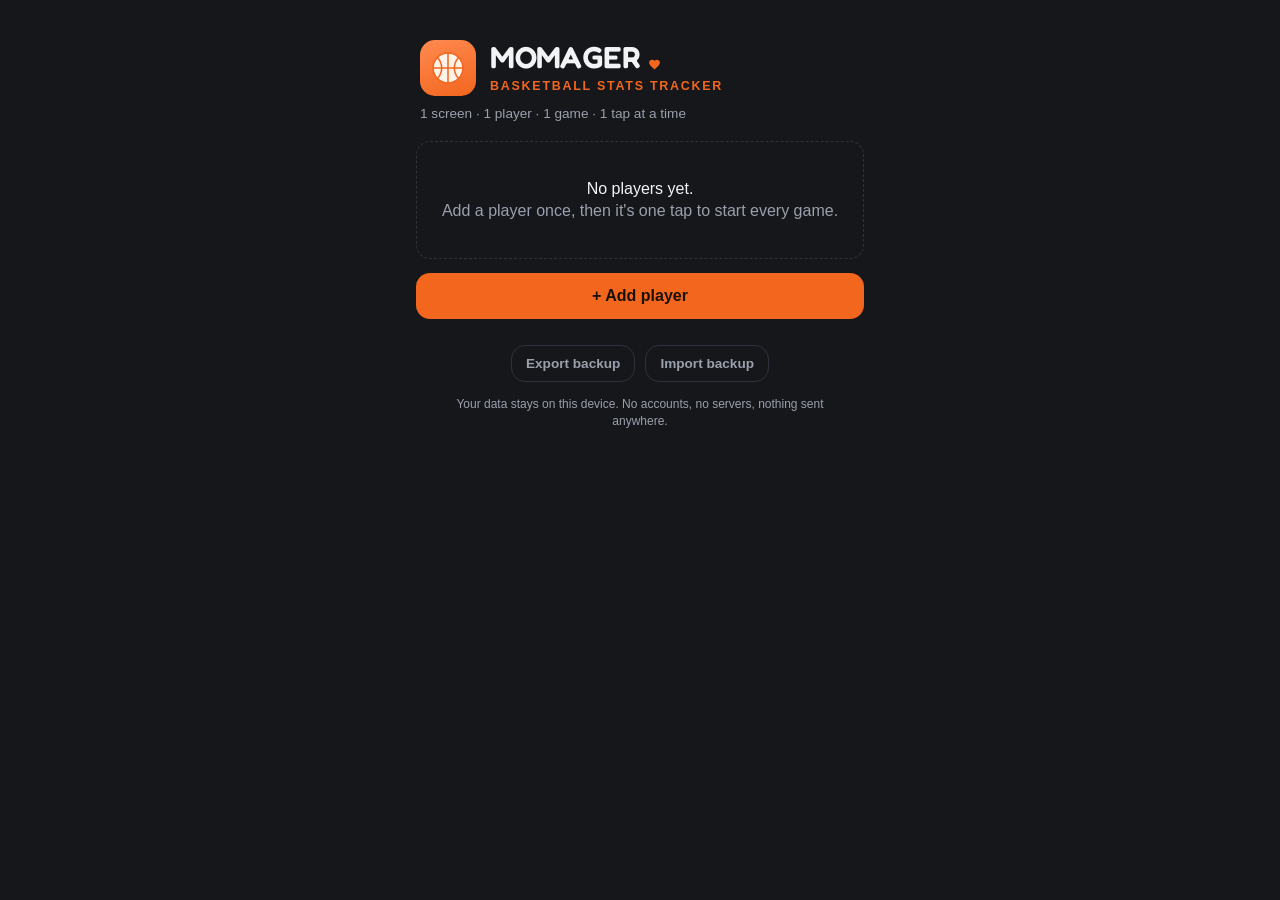
<file: basketball-stats/index.html>
<!DOCTYPE html>
<html lang="en-NZ">
<head>
  <meta charset="UTF-8">
  <meta name="viewport" content="width=device-width, initial-scale=1, viewport-fit=cover, user-scalable=no">
  <title>Momager: Basketball</title>
  <meta name="theme-color" content="#15171B">
  <link rel="manifest" href="manifest.json">
  <link rel="apple-touch-icon" href="icons/icon-192.png">
  <meta name="apple-mobile-web-app-capable" content="yes">
  <meta name="apple-mobile-web-app-status-bar-style" content="black-translucent">
  <meta name="apple-mobile-web-app-title" content="Momager">
  <link rel="preload" href="fonts/fredoka-latin.woff2" as="font" type="font/woff2" crossorigin>
  <link rel="stylesheet" href="theme.css">
  <link rel="stylesheet" href="styles.css">
</head>
<body>
  <main id="app"></main>
  <script src="stats-config.js"></script>
  <script src="storage.js"></script>
  <script src="share.js"></script>
  <script src="app.js"></script>
</body>
</html>
</file>
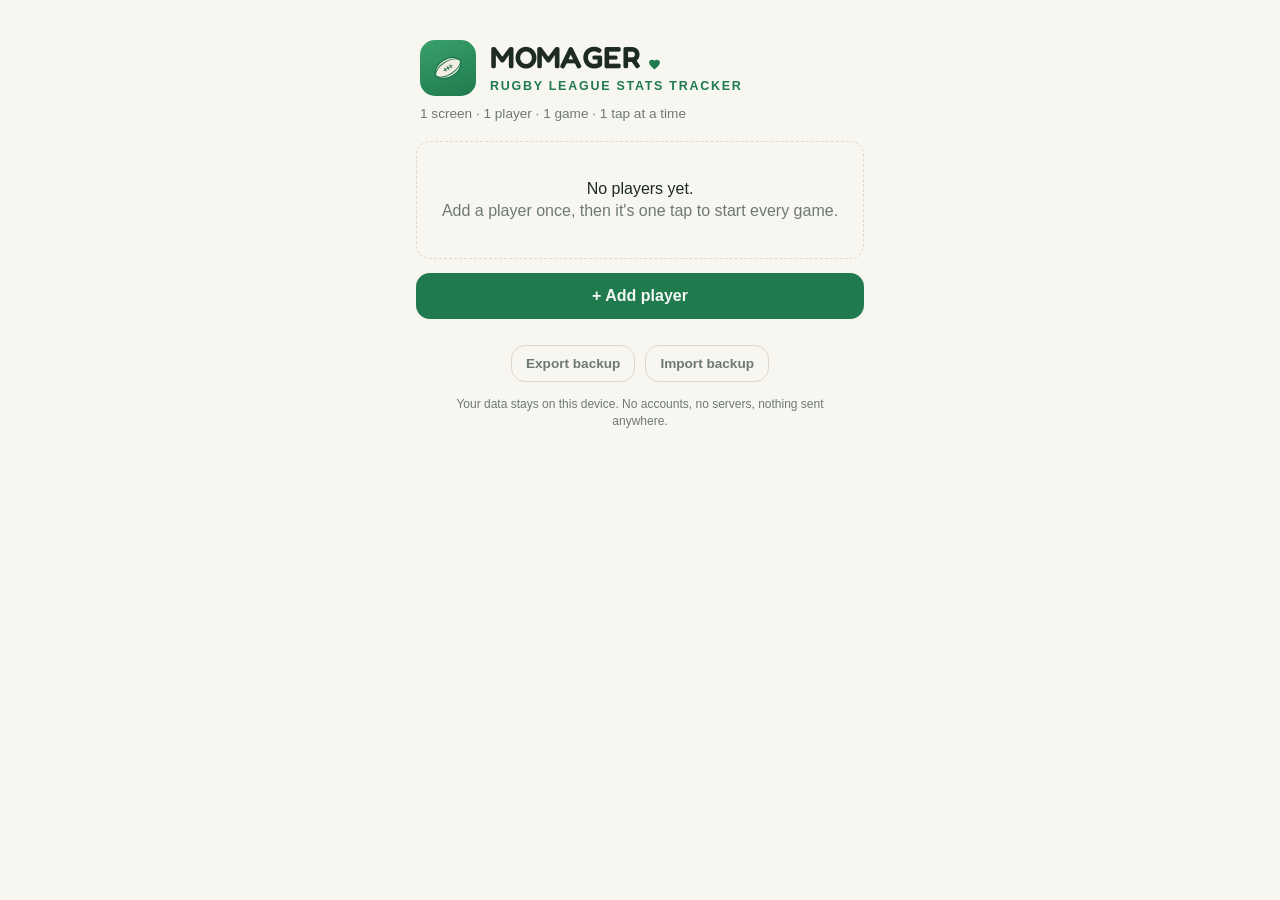
<file: rugbyleague-stats/index.html>
<!DOCTYPE html>
<html lang="en-NZ">
<head>
  <meta charset="UTF-8">
  <meta name="viewport" content="width=device-width, initial-scale=1, viewport-fit=cover, user-scalable=no">
  <title>Momager: Rugby League</title>
  <meta name="theme-color" content="#1B5E38">
  <link rel="manifest" href="manifest.json">
  <link rel="apple-touch-icon" href="icons/icon-192.png">
  <meta name="apple-mobile-web-app-capable" content="yes">
  <meta name="apple-mobile-web-app-status-bar-style" content="default">
  <meta name="apple-mobile-web-app-title" content="Momager">
  <link rel="preload" href="fonts/fredoka-latin.woff2" as="font" type="font/woff2" crossorigin>
  <link rel="stylesheet" href="theme.css">
  <link rel="stylesheet" href="styles.css">
</head>
<body>
  <main id="app"></main>
  <script src="stats-config.js"></script>
  <script src="storage.js"></script>
  <script src="share.js"></script>
  <script src="app.js"></script>
</body>
</html>
</file>
<file: basketball-stats/theme.css>
/* Basketball theme — indoor court at night: dark gym, scoreboard glow,
   hardwood orange. Numbers are the hero.
   Token names follow the Momager Design System (tokens/colors.css). */
:root {
  /* Base surfaces + text */
  --bg: #15171B;
  --panel: #1F2229;
  --panel-2: #262A33;
  --text: #F2F3F5;
  --muted: #9AA0AC;
  --border: #2E323C;

  /* Brand accent (matches app icon) */
  --accent: #F2661E;
  --accent-ink: #1A1005;
  --accent-bright: #FF8A50; /* app-icon / logo-tile gradient top stop */

  /* Stat semantics: made / miss / neutral / bad */
  --made: #2E9E5B;
  --made-ink: #EAF7EF;
  --miss: #3A3F4B;
  --miss-ink: #C8CDD8;
  --bad: #7A3038;
  --bad-ink: #F3D9DC;

  /* Scoreboard signature */
  --scoreboard-bg: #0C0E11;
  --scoreboard-glow: rgba(242, 102, 30, .45);
  --scoreboard-points: var(--accent);
  --scoreboard-text: var(--text);
  --scoreboard-muted: var(--muted);
  --scoreboard-chip-bg: var(--panel-2);
  --scoreboard-chip-text: var(--muted);
  --scoreboard-chip-strong: var(--text);

  /* Misc */
  --danger-text: #D96A6A;
  --radius: 14px;

  /* Share-image palette (mirrors page palette) */
  --share-bg: #15171B;
  --share-panel: #1F2229;
  --share-text: #F2F3F5;
  --share-muted: #9AA0AC;
}
</file>
<file: basketball-stats/styles.css>
/* Shared styles — identical in both apps; theme.css supplies the colours. */
/* Momager Design System: brand lockup header (Fredoka wordmark), tokenized
   scoreboard, stat semantics. UI body stays on the system stack (offline-first). */

/* Brand wordmark face — Fredoka, used for the MOMAGER wordmark ONLY */
@font-face {
  font-family: 'Fredoka';
  font-style: normal;
  font-weight: 300 700;
  font-display: swap;
  src: url("fonts/fredoka-latin.woff2") format('woff2');
  unicode-range: U+0000-00FF, U+0131, U+0152-0153, U+02BB-02BC, U+02C6, U+02DA, U+02DC, U+0304, U+0308, U+0329, U+2000-206F, U+20AC, U+2122, U+2191, U+2193, U+2212, U+2215, U+FEFF, U+FFFD;
}
@font-face {
  font-family: 'Fredoka';
  font-style: normal;
  font-weight: 300 700;
  font-display: swap;
  src: url("fonts/fredoka-latin-ext.woff2") format('woff2');
  unicode-range: U+0100-02BA, U+02BD-02C5, U+02C7-02CC, U+02CE-02D7, U+02DD-02FF, U+0304, U+0308, U+0329, U+1D00-1DBF, U+1E00-1E9F, U+1EF2-1EFF, U+2020, U+20A0-20AB, U+20AD-20C0, U+2113, U+2C60-2C7F, U+A720-A7FF;
}

* { margin: 0; padding: 0; box-sizing: border-box; -webkit-tap-highlight-color: transparent; }
html { font-size: 16px; }
body {
  background: var(--bg);
  color: var(--text);
  font-family: -apple-system, BlinkMacSystemFont, 'Segoe UI', Roboto, sans-serif;
  min-height: 100vh;
  padding: env(safe-area-inset-top) env(safe-area-inset-right) env(safe-area-inset-bottom) env(safe-area-inset-left);
  user-select: none;
  -webkit-user-select: none;
}
#app { max-width: 480px; margin: 0 auto; padding: 16px 16px 40px; }
input { user-select: text; -webkit-user-select: text; }

/* ---- Header: official Momager brand lockup ----
   Gradient tile (accent-bright → accent) + ball mark, Fredoka 600 wordmark,
   accent heart at the baseline, uppercase accent strapline. */
.app-header { padding: 24px 4px 20px; }
.brand-tile {
  width: 56px; height: 56px; border-radius: 15px; flex-shrink: 0;
  background: linear-gradient(160deg, var(--accent-bright), var(--accent));
  display: flex; align-items: center; justify-content: center;
}
.wordmark-row { display: flex; align-items: flex-end; gap: 7px; }
.app-header h1 {
  font-family: 'Fredoka', -apple-system, BlinkMacSystemFont, 'Segoe UI', Roboto, sans-serif;
  font-size: 1.9rem; font-weight: 600; letter-spacing: -0.01em; line-height: 1;
}
.brand-heart { width: 13px; height: 13px; margin-bottom: 2px; fill: var(--accent); flex-shrink: 0; }
.app-header .tagline { color: var(--muted); font-size: .85rem; margin-top: 10px; }
.app-header .sport-tag {
  display: inline-block; color: var(--accent); font-size: .78rem; font-weight: 800;
  text-transform: uppercase; letter-spacing: .14em; margin-top: 6px;
}
.app-header.slim { padding: 12px 4px 16px; }
.app-header.slim h2 { font-size: 1.35rem; font-weight: 800; margin-top: 10px; }
.section-title {
  font-size: .8rem; font-weight: 700; text-transform: uppercase; letter-spacing: .1em;
  color: var(--muted); margin: 26px 4px 10px;
}

/* ---- Buttons ---- */
.btn {
  display: block; border: none; border-radius: var(--radius);
  font: inherit; font-weight: 700; cursor: pointer;
  padding: 14px 18px; font-size: 1rem; color: var(--text);
  background: var(--panel-2); touch-action: manipulation;
}
.btn:active { transform: scale(.97); }
.btn:disabled { opacity: .4; }
.btn:focus-visible { outline: 3px solid var(--accent); outline-offset: 2px; }
.btn-primary { background: var(--accent); color: var(--accent-ink); }
.btn-secondary { background: var(--panel-2); }
.btn-ghost { background: transparent; color: var(--muted); border: 1px solid var(--border); }
.btn-danger-ghost { background: transparent; color: var(--danger-text); border: 1px solid var(--border); margin-top: 10px; }
.btn-block { width: 100%; margin-top: 14px; }
.btn-tall { padding: 20px; font-size: 1.15rem; }
.btn-back {
  background: transparent; color: var(--accent); padding: 6px 4px; font-size: .95rem;
  border: none; width: auto;
}
.row-2 { display: grid; grid-template-columns: 1fr 1fr; gap: 10px; margin-top: 12px; }
.footer-actions { display: flex; gap: 10px; justify-content: center; margin-top: 26px; }
.footer-actions .btn { font-size: .85rem; padding: 10px 14px; }
.privacy-note {
  text-align: center; color: var(--muted); font-size: .75rem;
  margin-top: 14px; padding: 0 12px; line-height: 1.4;
}

/* ---- Player / game cards ---- */
.card-list { display: flex; flex-direction: column; gap: 10px; }
.player-card, .game-card {
  display: flex; align-items: center; gap: 12px; width: 100%;
  background: var(--panel); border: 1px solid var(--border); border-radius: var(--radius);
  padding: 16px; color: var(--text); font: inherit; text-align: left; cursor: pointer;
}
.player-card:active, .game-card:active { transform: scale(.98); }
.player-name { font-weight: 800; font-size: 1.1rem; flex: 1; }
.player-team { color: var(--muted); font-size: .85rem; }
.player-games { color: var(--muted); font-size: .8rem; white-space: nowrap; }
.game-pts {
  font-family: ui-monospace, Menlo, monospace; font-weight: 800; font-size: 1.5rem;
  color: var(--accent); min-width: 58px;
}
.game-pts small { font-size: .6rem; color: var(--muted); display: block; letter-spacing: .08em; }
.game-meta { flex: 1; display: flex; flex-direction: column; gap: 2px; font-weight: 600; }
.game-result {
  font-weight: 800; border-radius: 8px; padding: 4px 10px; font-size: .9rem;
}
.game-result.big { font-size: 1.1rem; padding: 6px 14px; }
.r-W { background: var(--made); color: var(--made-ink); }
.r-L { background: var(--bad); color: var(--bad-ink); }
.r-D { background: var(--miss); color: var(--miss-ink); }

.empty { text-align: center; padding: 34px 20px; border: 1px dashed var(--border); border-radius: var(--radius); }
.empty p { margin: 4px 0; }
.muted { color: var(--muted); }

/* ---- Resume banner ---- */
.resume-banner {
  width: 100%; margin-bottom: 14px; padding: 14px; border-radius: var(--radius);
  background: var(--accent); color: var(--accent-ink); font: inherit; font-weight: 700;
  border: none; cursor: pointer; text-align: left;
}

/* ---- Forms ---- */
.form-card { display: flex; flex-direction: column; gap: 14px; }
label { display: flex; flex-direction: column; gap: 6px; font-size: .85rem; font-weight: 600; color: var(--muted); }
input[type=text], input[type=number], input[type=date] {
  background: var(--panel); border: 1px solid var(--border); border-radius: 10px;
  padding: 13px 14px; font-size: 1.05rem; color: var(--text); width: 100%;
}
input:focus { outline: 2px solid var(--accent); border-color: transparent; }

/* ---- Live game: scoreboard signature ---- */
.scoreboard {
  background: var(--scoreboard-bg); border: 1px solid var(--border);
  border-radius: var(--radius); padding: 14px 16px 16px; text-align: center;
  color: var(--scoreboard-text);
  position: sticky; top: 8px; z-index: 5;
  box-shadow: 0 6px 24px rgba(0,0,0,.35);
}
.sb-player {
  font-size: .8rem; font-weight: 700; letter-spacing: .14em; text-transform: uppercase;
  color: var(--scoreboard-muted);
}
.sb-points {
  font-family: ui-monospace, Menlo, 'SF Mono', monospace;
  font-size: 4.2rem; font-weight: 800; line-height: 1.05;
  color: var(--scoreboard-points); font-variant-numeric: tabular-nums;
  text-shadow: 0 0 22px var(--scoreboard-glow);
}
.sb-chips { display: flex; justify-content: center; gap: 8px; flex-wrap: wrap; margin-top: 6px; }
.chip {
  background: var(--scoreboard-chip-bg); border-radius: 999px; padding: 4px 12px;
  font-size: .8rem; color: var(--scoreboard-chip-text); font-variant-numeric: tabular-nums;
}
.chip b { color: var(--scoreboard-chip-strong); }

.undo-row { margin: 12px 0 10px; }
.btn-undo { width: 100%; background: var(--panel); border: 1px solid var(--border); font-size: .95rem; }

/* ---- Stat grid ---- */
.stat-grid { display: grid; grid-template-columns: 1fr 1fr; gap: 10px; }
.stat-btn {
  position: relative; border: none; border-radius: var(--radius); cursor: pointer;
  min-height: 76px; padding: 12px 12px 10px; font: inherit; text-align: left;
  display: flex; flex-direction: column; justify-content: center; gap: 2px;
  touch-action: manipulation;
}
.stat-btn:active { transform: scale(.95); filter: brightness(1.15); }
.stat-btn.wide { grid-column: 1 / -1; min-height: 62px; }
.stat-label { font-weight: 800; font-size: 1.05rem; letter-spacing: .03em; }
.stat-sub { font-size: .75rem; opacity: .85; font-weight: 600; }
.stat-count {
  position: absolute; top: 10px; right: 12px;
  font-family: ui-monospace, Menlo, monospace; font-weight: 800; font-size: 1.15rem;
  font-variant-numeric: tabular-nums; opacity: .95;
}
.k-made { background: var(--made); color: var(--made-ink); }
.k-miss { background: var(--miss); color: var(--miss-ink); }
.k-neutral { background: var(--panel-2); color: var(--text); }
.k-bad { background: var(--bad); color: var(--bad-ink); }
.live-footer { margin-top: 16px; }

/* ---- Box score ---- */
.box-card {
  background: var(--panel); border: 1px solid var(--border);
  border-radius: var(--radius); padding: 16px; margin-top: 4px;
}
.box-head { display: flex; justify-content: space-between; align-items: center; margin-bottom: 12px; gap: 10px; }
.box-player { font-weight: 800; font-size: 1.2rem; }
.box-table { width: 100%; border-collapse: collapse; }
.box-table td { padding: 10px 4px; border-top: 1px solid var(--border); font-size: .98rem; }
.box-table tr:first-child td { border-top: none; }
.box-table .num {
  text-align: right; font-family: ui-monospace, Menlo, monospace;
  font-weight: 700; font-variant-numeric: tabular-nums;
}
.box-table .th td { color: var(--muted); font-size: .75rem; text-transform: uppercase; letter-spacing: .08em; border-top: none; }

/* ---- Season headline ---- */
.headline-row { display: grid; grid-template-columns: repeat(3, 1fr); gap: 10px; margin-bottom: 12px; }
.headline-cell {
  background: var(--scoreboard-bg); border: 1px solid var(--border);
  border-radius: var(--radius); text-align: center; padding: 14px 8px;
}
.hl-value {
  font-family: ui-monospace, Menlo, monospace; font-weight: 800; font-size: 1.5rem;
  color: var(--scoreboard-points); font-variant-numeric: tabular-nums;
}
.hl-label { color: var(--scoreboard-muted); font-size: .72rem; text-transform: uppercase; letter-spacing: .1em; margin-top: 4px; }

/* ---- Modal ---- */
.modal-overlay {
  position: fixed; inset: 0; background: rgba(0,0,0,.6); z-index: 50;
  display: flex; align-items: flex-end; justify-content: center;
}
.modal {
  background: var(--panel); border-radius: 18px 18px 0 0; width: 100%; max-width: 480px;
  padding: 22px 18px calc(22px + env(safe-area-inset-bottom));
  display: flex; flex-direction: column; gap: 12px;
}
.modal h3 { font-size: 1.2rem; font-weight: 800; }
.seg { display: grid; grid-template-columns: repeat(3, 1fr); gap: 8px; }
.seg-btn {
  border: 1px solid var(--border); background: var(--panel-2); color: var(--text);
  border-radius: 10px; padding: 12px; font: inherit; font-weight: 700; cursor: pointer;
}
.seg-btn.active { background: var(--accent); color: var(--accent-ink); border-color: transparent; }

@media (prefers-reduced-motion: reduce) {
  * { transition: none !important; animation: none !important; }
  .btn:active, .stat-btn:active, .player-card:active, .game-card:active { transform: none; }
}

/* ---- Brand ---- */
.brand-row { display: flex; align-items: center; gap: 14px; }
.logo-ball { width: 36px; height: 36px; flex-shrink: 0; display: block; }
</file>
<file: rugbyleague-stats/theme.css>
/* Rugby League theme — Saturday morning at the park: bright light background
   for readability in outdoor sun, field green + gold, chalk-line scoreboard.
   Token names follow the Momager Design System (tokens/colors.css). */
:root {
  /* Base surfaces + text */
  --bg: #F7F6F1;
  --panel: #FFFFFF;
  --panel-2: #ECEAE0;
  --text: #1D2B22;
  --muted: #6E7A70;
  --border: #DDDACD;

  /* Brand accent (matches app icon) */
  --accent: #1F7A4D;
  --accent-ink: #F3F8F4;
  --accent-bright: #3AA06A; /* app-icon / logo-tile gradient top stop */

  /* Stat semantics: made / miss / neutral / bad */
  --made: #1B5E38;
  --made-ink: #F3F8F4;
  --miss: #D8D5C8;
  --miss-ink: #4A5248;
  --bad: #A8443C;
  --bad-ink: #FBEFEE;

  /* Scoreboard signature: dark green panel on light page, gold points */
  --scoreboard-bg: #14311F;
  --scoreboard-glow: rgba(224, 178, 66, .5);
  --scoreboard-points: #E0B242;
  --scoreboard-text: #F3F8F4;
  --scoreboard-muted: #A9C4B1;
  --scoreboard-chip-bg: rgba(255, 255, 255, .1);
  --scoreboard-chip-text: #CFE0D5;
  --scoreboard-chip-strong: #FFFFFF;

  /* Misc */
  --danger-text: #A8443C;
  --radius: 14px;

  /* Share-image palette (mirrors page palette) */
  --share-bg: #F7F6F1;
  --share-panel: #FFFFFF;
  --share-text: #1D2B22;
  --share-muted: #6E7A70;
}
</file>
<file: rugbyleague-stats/styles.css>
/* Shared styles — identical in both apps; theme.css supplies the colours. */
/* Momager Design System: brand lockup header (Fredoka wordmark), tokenized
   scoreboard, stat semantics. UI body stays on the system stack (offline-first). */

/* Brand wordmark face — Fredoka, used for the MOMAGER wordmark ONLY */
@font-face {
  font-family: 'Fredoka';
  font-style: normal;
  font-weight: 300 700;
  font-display: swap;
  src: url("fonts/fredoka-latin.woff2") format('woff2');
  unicode-range: U+0000-00FF, U+0131, U+0152-0153, U+02BB-02BC, U+02C6, U+02DA, U+02DC, U+0304, U+0308, U+0329, U+2000-206F, U+20AC, U+2122, U+2191, U+2193, U+2212, U+2215, U+FEFF, U+FFFD;
}
@font-face {
  font-family: 'Fredoka';
  font-style: normal;
  font-weight: 300 700;
  font-display: swap;
  src: url("fonts/fredoka-latin-ext.woff2") format('woff2');
  unicode-range: U+0100-02BA, U+02BD-02C5, U+02C7-02CC, U+02CE-02D7, U+02DD-02FF, U+0304, U+0308, U+0329, U+1D00-1DBF, U+1E00-1E9F, U+1EF2-1EFF, U+2020, U+20A0-20AB, U+20AD-20C0, U+2113, U+2C60-2C7F, U+A720-A7FF;
}

* { margin: 0; padding: 0; box-sizing: border-box; -webkit-tap-highlight-color: transparent; }
html { font-size: 16px; }
body {
  background: var(--bg);
  color: var(--text);
  font-family: -apple-system, BlinkMacSystemFont, 'Segoe UI', Roboto, sans-serif;
  min-height: 100vh;
  padding: env(safe-area-inset-top) env(safe-area-inset-right) env(safe-area-inset-bottom) env(safe-area-inset-left);
  user-select: none;
  -webkit-user-select: none;
}
#app { max-width: 480px; margin: 0 auto; padding: 16px 16px 40px; }
input { user-select: text; -webkit-user-select: text; }

/* ---- Header: official Momager brand lockup ----
   Gradient tile (accent-bright → accent) + ball mark, Fredoka 600 wordmark,
   accent heart at the baseline, uppercase accent strapline. */
.app-header { padding: 24px 4px 20px; }
.brand-tile {
  width: 56px; height: 56px; border-radius: 15px; flex-shrink: 0;
  background: linear-gradient(160deg, var(--accent-bright), var(--accent));
  display: flex; align-items: center; justify-content: center;
}
.wordmark-row { display: flex; align-items: flex-end; gap: 7px; }
.app-header h1 {
  font-family: 'Fredoka', -apple-system, BlinkMacSystemFont, 'Segoe UI', Roboto, sans-serif;
  font-size: 1.9rem; font-weight: 600; letter-spacing: -0.01em; line-height: 1;
}
.brand-heart { width: 13px; height: 13px; margin-bottom: 2px; fill: var(--accent); flex-shrink: 0; }
.app-header .tagline { color: var(--muted); font-size: .85rem; margin-top: 10px; }
.app-header .sport-tag {
  display: inline-block; color: var(--accent); font-size: .78rem; font-weight: 800;
  text-transform: uppercase; letter-spacing: .14em; margin-top: 6px;
}
.app-header.slim { padding: 12px 4px 16px; }
.app-header.slim h2 { font-size: 1.35rem; font-weight: 800; margin-top: 10px; }
.section-title {
  font-size: .8rem; font-weight: 700; text-transform: uppercase; letter-spacing: .1em;
  color: var(--muted); margin: 26px 4px 10px;
}

/* ---- Buttons ---- */
.btn {
  display: block; border: none; border-radius: var(--radius);
  font: inherit; font-weight: 700; cursor: pointer;
  padding: 14px 18px; font-size: 1rem; color: var(--text);
  background: var(--panel-2); touch-action: manipulation;
}
.btn:active { transform: scale(.97); }
.btn:disabled { opacity: .4; }
.btn:focus-visible { outline: 3px solid var(--accent); outline-offset: 2px; }
.btn-primary { background: var(--accent); color: var(--accent-ink); }
.btn-secondary { background: var(--panel-2); }
.btn-ghost { background: transparent; color: var(--muted); border: 1px solid var(--border); }
.btn-danger-ghost { background: transparent; color: var(--danger-text); border: 1px solid var(--border); margin-top: 10px; }
.btn-block { width: 100%; margin-top: 14px; }
.btn-tall { padding: 20px; font-size: 1.15rem; }
.btn-back {
  background: transparent; color: var(--accent); padding: 6px 4px; font-size: .95rem;
  border: none; width: auto;
}
.row-2 { display: grid; grid-template-columns: 1fr 1fr; gap: 10px; margin-top: 12px; }
.footer-actions { display: flex; gap: 10px; justify-content: center; margin-top: 26px; }
.footer-actions .btn { font-size: .85rem; padding: 10px 14px; }
.privacy-note {
  text-align: center; color: var(--muted); font-size: .75rem;
  margin-top: 14px; padding: 0 12px; line-height: 1.4;
}

/* ---- Player / game cards ---- */
.card-list { display: flex; flex-direction: column; gap: 10px; }
.player-card, .game-card {
  display: flex; align-items: center; gap: 12px; width: 100%;
  background: var(--panel); border: 1px solid var(--border); border-radius: var(--radius);
  padding: 16px; color: var(--text); font: inherit; text-align: left; cursor: pointer;
}
.player-card:active, .game-card:active { transform: scale(.98); }
.player-name { font-weight: 800; font-size: 1.1rem; flex: 1; }
.player-team { color: var(--muted); font-size: .85rem; }
.player-games { color: var(--muted); font-size: .8rem; white-space: nowrap; }
.game-pts {
  font-family: ui-monospace, Menlo, monospace; font-weight: 800; font-size: 1.5rem;
  color: var(--accent); min-width: 58px;
}
.game-pts small { font-size: .6rem; color: var(--muted); display: block; letter-spacing: .08em; }
.game-meta { flex: 1; display: flex; flex-direction: column; gap: 2px; font-weight: 600; }
.game-result {
  font-weight: 800; border-radius: 8px; padding: 4px 10px; font-size: .9rem;
}
.game-result.big { font-size: 1.1rem; padding: 6px 14px; }
.r-W { background: var(--made); color: var(--made-ink); }
.r-L { background: var(--bad); color: var(--bad-ink); }
.r-D { background: var(--miss); color: var(--miss-ink); }

.empty { text-align: center; padding: 34px 20px; border: 1px dashed var(--border); border-radius: var(--radius); }
.empty p { margin: 4px 0; }
.muted { color: var(--muted); }

/* ---- Resume banner ---- */
.resume-banner {
  width: 100%; margin-bottom: 14px; padding: 14px; border-radius: var(--radius);
  background: var(--accent); color: var(--accent-ink); font: inherit; font-weight: 700;
  border: none; cursor: pointer; text-align: left;
}

/* ---- Forms ---- */
.form-card { display: flex; flex-direction: column; gap: 14px; }
label { display: flex; flex-direction: column; gap: 6px; font-size: .85rem; font-weight: 600; color: var(--muted); }
input[type=text], input[type=number], input[type=date] {
  background: var(--panel); border: 1px solid var(--border); border-radius: 10px;
  padding: 13px 14px; font-size: 1.05rem; color: var(--text); width: 100%;
}
input:focus { outline: 2px solid var(--accent); border-color: transparent; }

/* ---- Live game: scoreboard signature ---- */
.scoreboard {
  background: var(--scoreboard-bg); border: 1px solid var(--border);
  border-radius: var(--radius); padding: 14px 16px 16px; text-align: center;
  color: var(--scoreboard-text);
  position: sticky; top: 8px; z-index: 5;
  box-shadow: 0 6px 24px rgba(0,0,0,.35);
}
.sb-player {
  font-size: .8rem; font-weight: 700; letter-spacing: .14em; text-transform: uppercase;
  color: var(--scoreboard-muted);
}
.sb-points {
  font-family: ui-monospace, Menlo, 'SF Mono', monospace;
  font-size: 4.2rem; font-weight: 800; line-height: 1.05;
  color: var(--scoreboard-points); font-variant-numeric: tabular-nums;
  text-shadow: 0 0 22px var(--scoreboard-glow);
}
.sb-chips { display: flex; justify-content: center; gap: 8px; flex-wrap: wrap; margin-top: 6px; }
.chip {
  background: var(--scoreboard-chip-bg); border-radius: 999px; padding: 4px 12px;
  font-size: .8rem; color: var(--scoreboard-chip-text); font-variant-numeric: tabular-nums;
}
.chip b { color: var(--scoreboard-chip-strong); }

.undo-row { margin: 12px 0 10px; }
.btn-undo { width: 100%; background: var(--panel); border: 1px solid var(--border); font-size: .95rem; }

/* ---- Stat grid ---- */
.stat-grid { display: grid; grid-template-columns: 1fr 1fr; gap: 10px; }
.stat-btn {
  position: relative; border: none; border-radius: var(--radius); cursor: pointer;
  min-height: 76px; padding: 12px 12px 10px; font: inherit; text-align: left;
  display: flex; flex-direction: column; justify-content: center; gap: 2px;
  touch-action: manipulation;
}
.stat-btn:active { transform: scale(.95); filter: brightness(1.15); }
.stat-btn.wide { grid-column: 1 / -1; min-height: 62px; }
.stat-label { font-weight: 800; font-size: 1.05rem; letter-spacing: .03em; }
.stat-sub { font-size: .75rem; opacity: .85; font-weight: 600; }
.stat-count {
  position: absolute; top: 10px; right: 12px;
  font-family: ui-monospace, Menlo, monospace; font-weight: 800; font-size: 1.15rem;
  font-variant-numeric: tabular-nums; opacity: .95;
}
.k-made { background: var(--made); color: var(--made-ink); }
.k-miss { background: var(--miss); color: var(--miss-ink); }
.k-neutral { background: var(--panel-2); color: var(--text); }
.k-bad { background: var(--bad); color: var(--bad-ink); }
.live-footer { margin-top: 16px; }

/* ---- Box score ---- */
.box-card {
  background: var(--panel); border: 1px solid var(--border);
  border-radius: var(--radius); padding: 16px; margin-top: 4px;
}
.box-head { display: flex; justify-content: space-between; align-items: center; margin-bottom: 12px; gap: 10px; }
.box-player { font-weight: 800; font-size: 1.2rem; }
.box-table { width: 100%; border-collapse: collapse; }
.box-table td { padding: 10px 4px; border-top: 1px solid var(--border); font-size: .98rem; }
.box-table tr:first-child td { border-top: none; }
.box-table .num {
  text-align: right; font-family: ui-monospace, Menlo, monospace;
  font-weight: 700; font-variant-numeric: tabular-nums;
}
.box-table .th td { color: var(--muted); font-size: .75rem; text-transform: uppercase; letter-spacing: .08em; border-top: none; }

/* ---- Season headline ---- */
.headline-row { display: grid; grid-template-columns: repeat(3, 1fr); gap: 10px; margin-bottom: 12px; }
.headline-cell {
  background: var(--scoreboard-bg); border: 1px solid var(--border);
  border-radius: var(--radius); text-align: center; padding: 14px 8px;
}
.hl-value {
  font-family: ui-monospace, Menlo, monospace; font-weight: 800; font-size: 1.5rem;
  color: var(--scoreboard-points); font-variant-numeric: tabular-nums;
}
.hl-label { color: var(--scoreboard-muted); font-size: .72rem; text-transform: uppercase; letter-spacing: .1em; margin-top: 4px; }

/* ---- Modal ---- */
.modal-overlay {
  position: fixed; inset: 0; background: rgba(0,0,0,.6); z-index: 50;
  display: flex; align-items: flex-end; justify-content: center;
}
.modal {
  background: var(--panel); border-radius: 18px 18px 0 0; width: 100%; max-width: 480px;
  padding: 22px 18px calc(22px + env(safe-area-inset-bottom));
  display: flex; flex-direction: column; gap: 12px;
}
.modal h3 { font-size: 1.2rem; font-weight: 800; }
.seg { display: grid; grid-template-columns: repeat(3, 1fr); gap: 8px; }
.seg-btn {
  border: 1px solid var(--border); background: var(--panel-2); color: var(--text);
  border-radius: 10px; padding: 12px; font: inherit; font-weight: 700; cursor: pointer;
}
.seg-btn.active { background: var(--accent); color: var(--accent-ink); border-color: transparent; }

@media (prefers-reduced-motion: reduce) {
  * { transition: none !important; animation: none !important; }
  .btn:active, .stat-btn:active, .player-card:active, .game-card:active { transform: none; }
}

/* ---- Brand ---- */
.brand-row { display: flex; align-items: center; gap: 14px; }
.logo-ball { width: 36px; height: 36px; flex-shrink: 0; display: block; }
</file>
